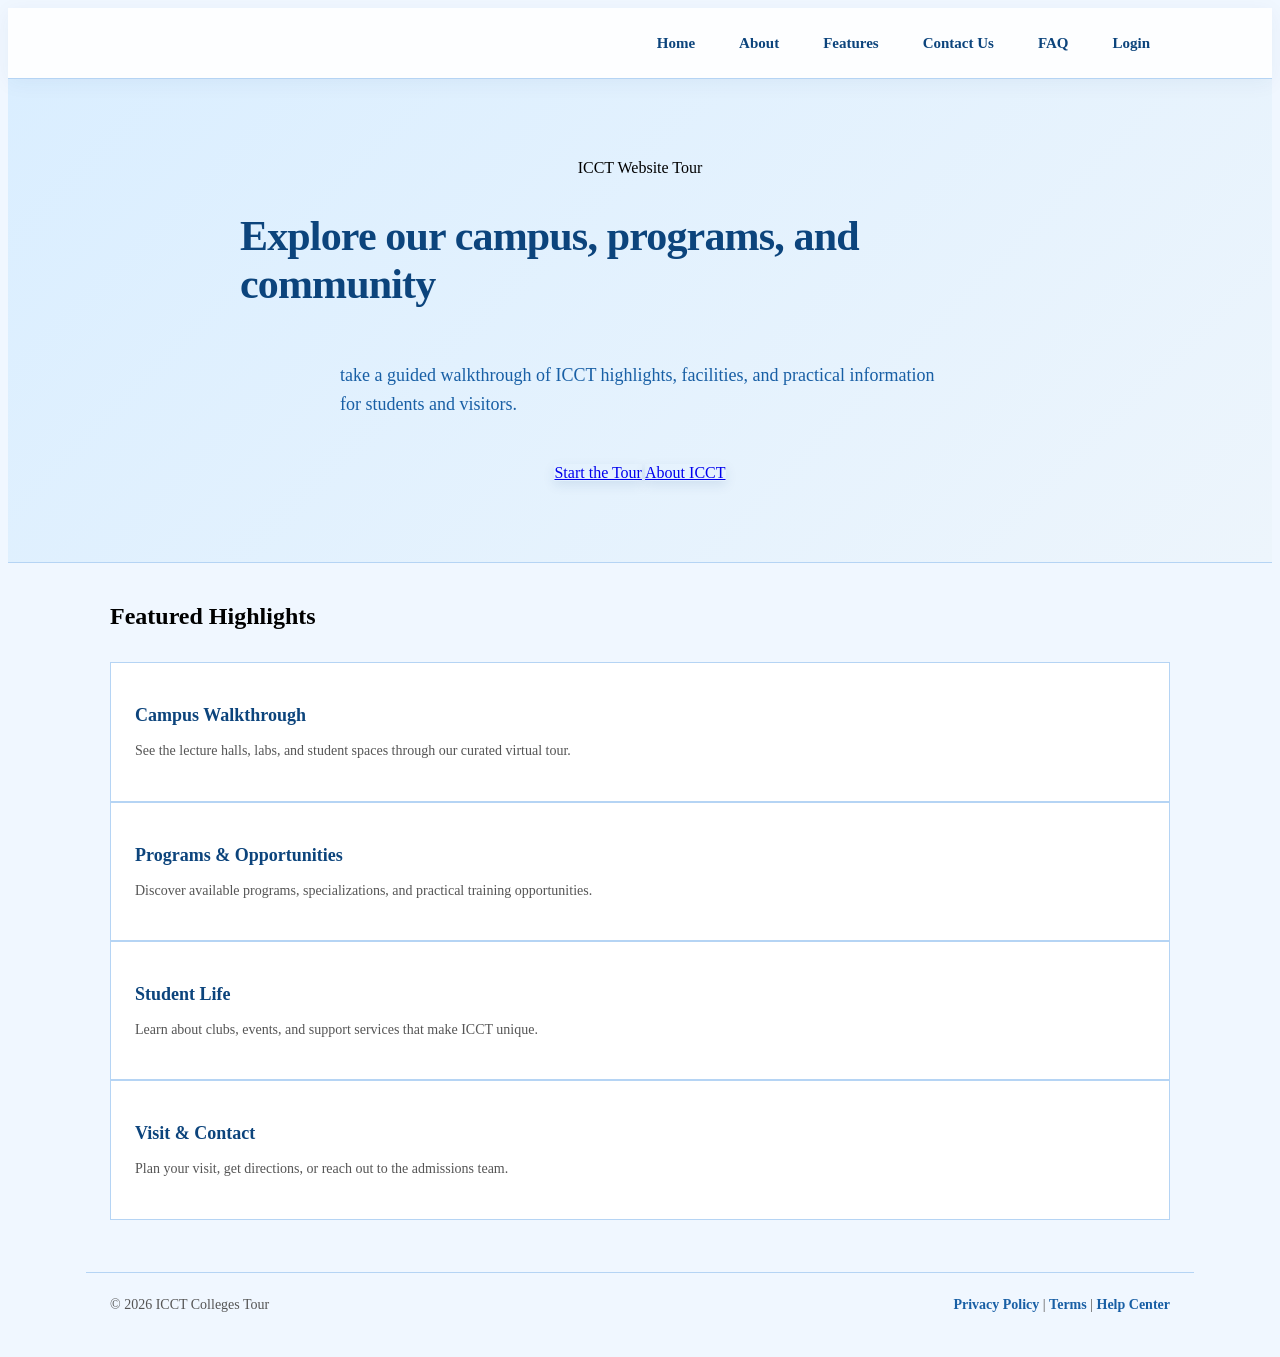
<file: index.html>
<!DOCTYPE html>
<html lang="en">
<head>
    <meta charset="UTF-8">
    <meta name="viewport" content="width=device-width, initial-scale=1.0">
    <title>ICCT Website Tour - Home</title>
    <link rel="stylesheet" href="layout.css">
</head>
<body>

    <div class="page-shell">

        <header class="topbar">
            <nav class="nav" aria-label="Main navigation">
                <a href="index.html">Home</a>
                <a href="about.html">About</a>
                <a href="features.html">Features</a>
                <a href="Contact.html">Contact Us</a>
                <a href="faq.html">FAQ</a>
                <a href="login.html">Login</a>
            </nav>
        </header>

        <section class="hero" role="banner">
            <span class="eyebrow">ICCT Website Tour</span>
            <h1>Explore our campus, programs, and community</h1>
            <p>take a guided walkthrough of ICCT highlights, facilities, and practical information for students and visitors.</p>
            <div class="hero-actions">
                <a class="button primary" href="features.html">Start the Tour</a>
                <a class="button secondary" href="about.html">About ICCT</a>
            </div>
        </section>

        <main>
            <section class="section page-card">
                <div class="section-heading"><h2>Featured Highlights</h2></div>
                <div class="cards-grid">
                    <article class="card">
                        <h3>Campus Walkthrough</h3>
                        <p>See the lecture halls, labs, and student spaces through our curated virtual tour.</p>
                    </article>
                    <article class="card">
                        <h3>Programs & Opportunities</h3>
                        <p>Discover available programs, specializations, and practical training opportunities.</p>
                    </article>
                    <article class="card">
                        <h3>Student Life</h3>
                        <p>Learn about clubs, events, and support services that make ICCT unique.</p>
                    </article>
                    <article class="card">
                        <h3>Visit & Contact</h3>
                        <p>Plan your visit, get directions, or reach out to the admissions team.</p>
                    </article>
                </div>
            </section>
        </main>

        <footer>
            <p>&copy; 2026 ICCT Colleges Tour</p>
            <p><a href="privacy.html">Privacy Policy</a> | <a href="terms.html">Terms</a> | <a href="helpcenter.html">Help Center</a></p>
        </footer>

    </div>

</body>
</html>
</file>
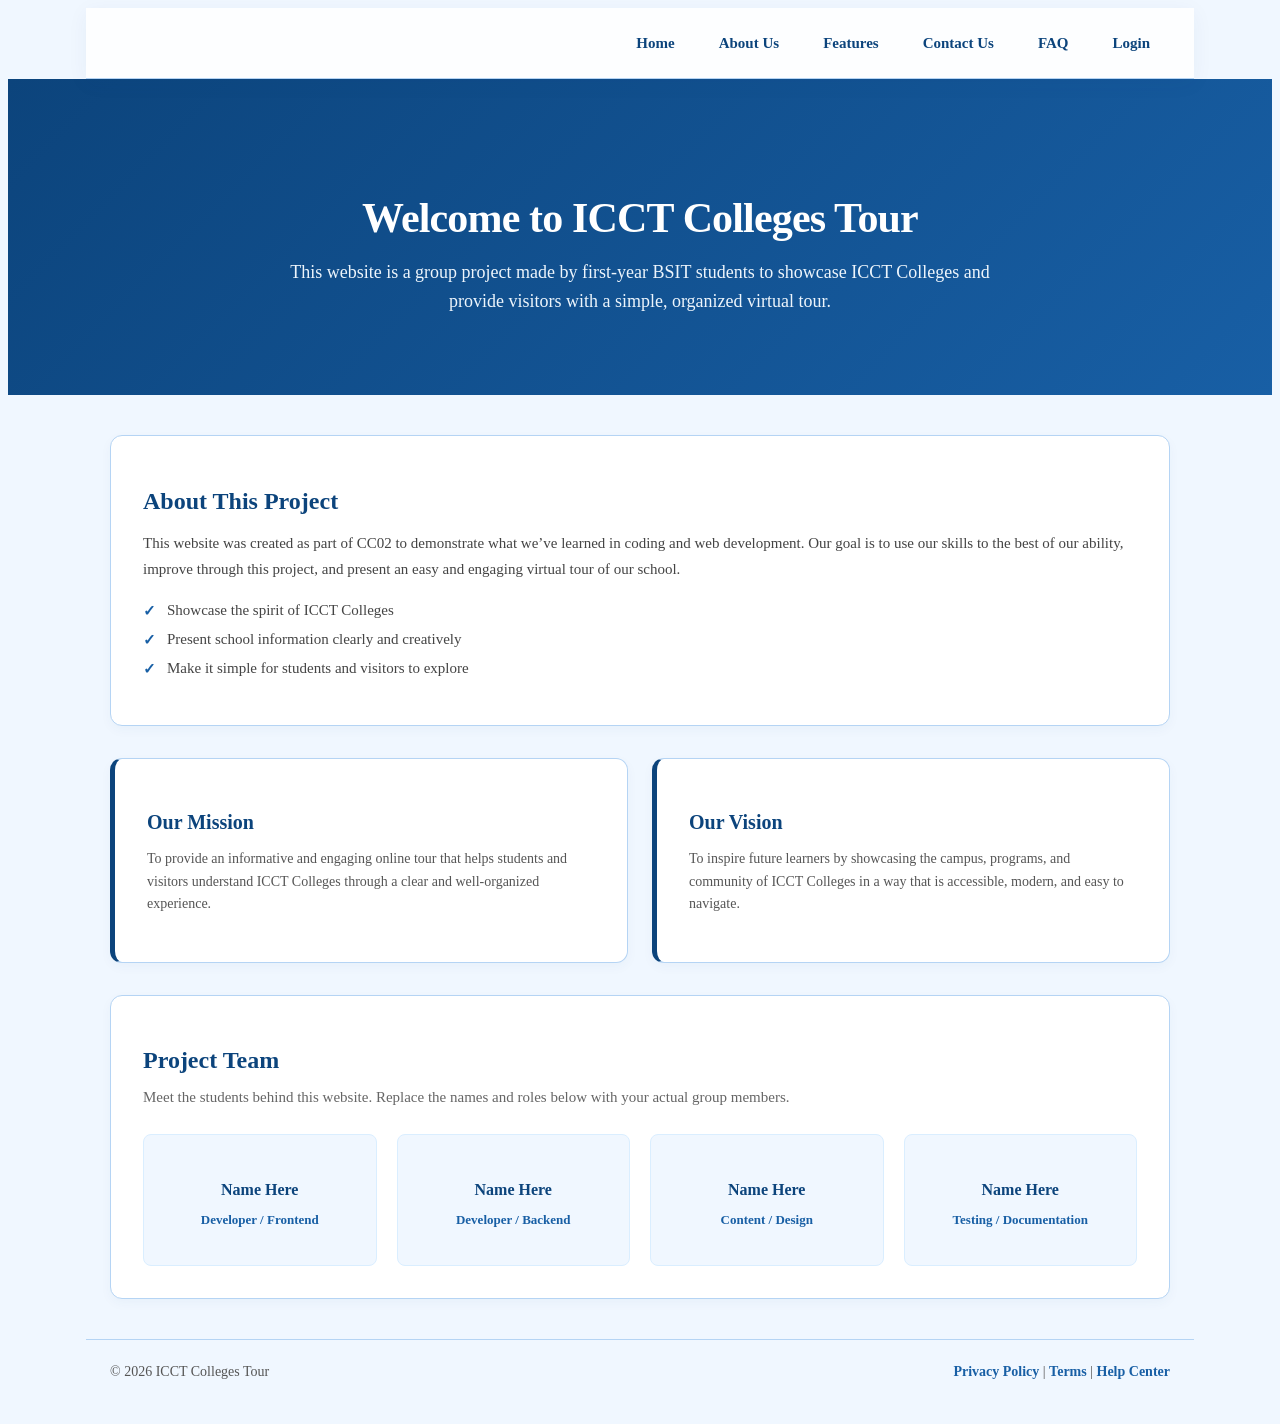
<file: about.html>
<!DOCTYPE html>
<html lang="en">
<head>
    <meta charset="UTF-8">
    <meta name="viewport" content="width=device-width, initial-scale=1.0">
    <title>About Us</title>
    <link rel="stylesheet" href="layout.css">
</head>
<body>

    <nav>
        <a href="index.html">Home</a> 
        <a href="about.html">About Us</a> 
        <a href="features.html">Features</a> 
        <a href="Contact.html">Contact Us</a> 
        <a href="faq.html">FAQ</a> 
        <a href="login.html">Login</a>
    </nav>

    <section class="about-header">
        <h1>Welcome to ICCT Colleges Tour</h1>
        <p>
            This website is a group project made by first-year BSIT students to showcase ICCT Colleges and provide visitors with
            a simple, organized virtual tour.
        </p>
    </section>

    <div class="about-container">
        <section class="about-section">
            <h2>About This Project</h2>
            <p>
                This website was created as part of CC02 to demonstrate what we’ve learned in coding and web development.
                Our goal is to use our skills to the best of our ability, improve through this project, and present an easy and engaging
                virtual tour of our school.
            </p>
            <ul>
                <li>Showcase the spirit of ICCT Colleges</li>
                <li>Present school information clearly and creatively</li>
                <li>Make it simple for students and visitors to explore</li>
            </ul>
        </section>

        <section class="mission-vision" aria-label="Mission and Vision">
            <div class="mission-card">
                <h3>Our Mission</h3>
                <p>
                    To provide an informative and engaging online tour that helps students and visitors understand ICCT Colleges
                    through a clear and well-organized experience.
                </p>
            </div>

            <div class="vision-card">
                <h3>Our Vision</h3>
                <p>
                    To inspire future learners by showcasing the campus, programs, and community of ICCT Colleges in a way that is
                    accessible, modern, and easy to navigate.
                </p>
            </div>
        </section>

        <section class="team-section">
            <h2>Project Team</h2>
            <p>
                Meet the students behind this website. Replace the names and roles below with your actual group members.
            </p>

            <div class="team-grid">
                <div class="team-member">
                    <h4>Name Here</h4>
                    <p>Developer / Frontend</p>
                </div>
                <div class="team-member">
                    <h4>Name Here</h4>
                    <p>Developer / Backend</p>
                </div>
                <div class="team-member">
                    <h4>Name Here</h4>
                    <p>Content / Design</p>
                </div>
                <div class="team-member">
                    <h4>Name Here</h4>
                    <p>Testing / Documentation</p>
                </div>
            </div>
        </section>
    </div>

    <footer>
        <p>© 2026 ICCT Colleges Tour</p>
        <p><a href="privacy.html">Privacy Policy</a> | <a href="terms.html">Terms</a> | <a href="helpcenter.html">Help Center</a></p>
    </footer>
</body>
</html>
</file>
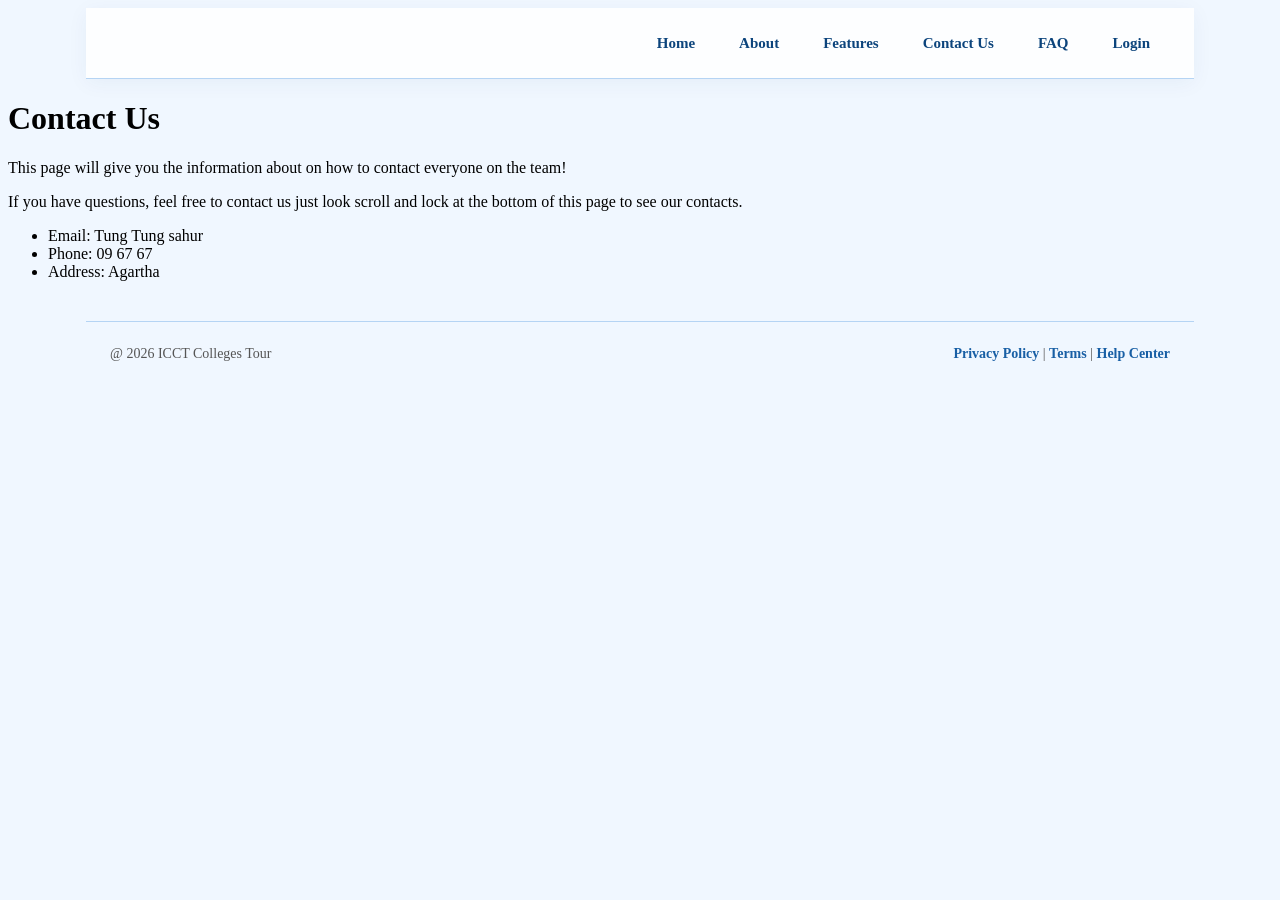
<file: Contact.html>
<!DOCTYPE html>
<html lang="en">
<head>
    <meta charset="UTF-8">
    <meta name="viewport" content="width=device-width, initial-scale=1.0">
    <title>Contact Us</title>
    <link rel="stylesheet" href="layout.css">
</head>
<body>
    <nav class="nav" aria-label="Main navigation">
        <a href="index.html">Home</a>
        <a href="about.html">About</a>
        <a href="features.html">Features</a>
        <a href="Contact.html">Contact Us</a>
        <a href="faq.html">FAQ</a>
         <a href="login.html">Login</a>
    </nav>


    <div>
        <h1>Contact Us</h1>

        <p>This page will give you the information about on how to contact everyone on the team!</p>

        <p>If you have questions, feel free to contact us
            just look scroll and lock at the bottom of this page to see our contacts.</p>
        
        <ul>
            <li>Email: Tung Tung sahur</li>
            <li>Phone: 09 67 67</li>
            <li>Address: Agartha</li>
        </ul>
    </div>

    <footer>
        <p>@ 2026 ICCT Colleges Tour</p>
        <p><a href="privacy.html">Privacy Policy</a> | <a href="terms.html">Terms</a> | <a href="helpcenter.html">Help Center</a></p>
    </footer>

</body>
</html>
</file>
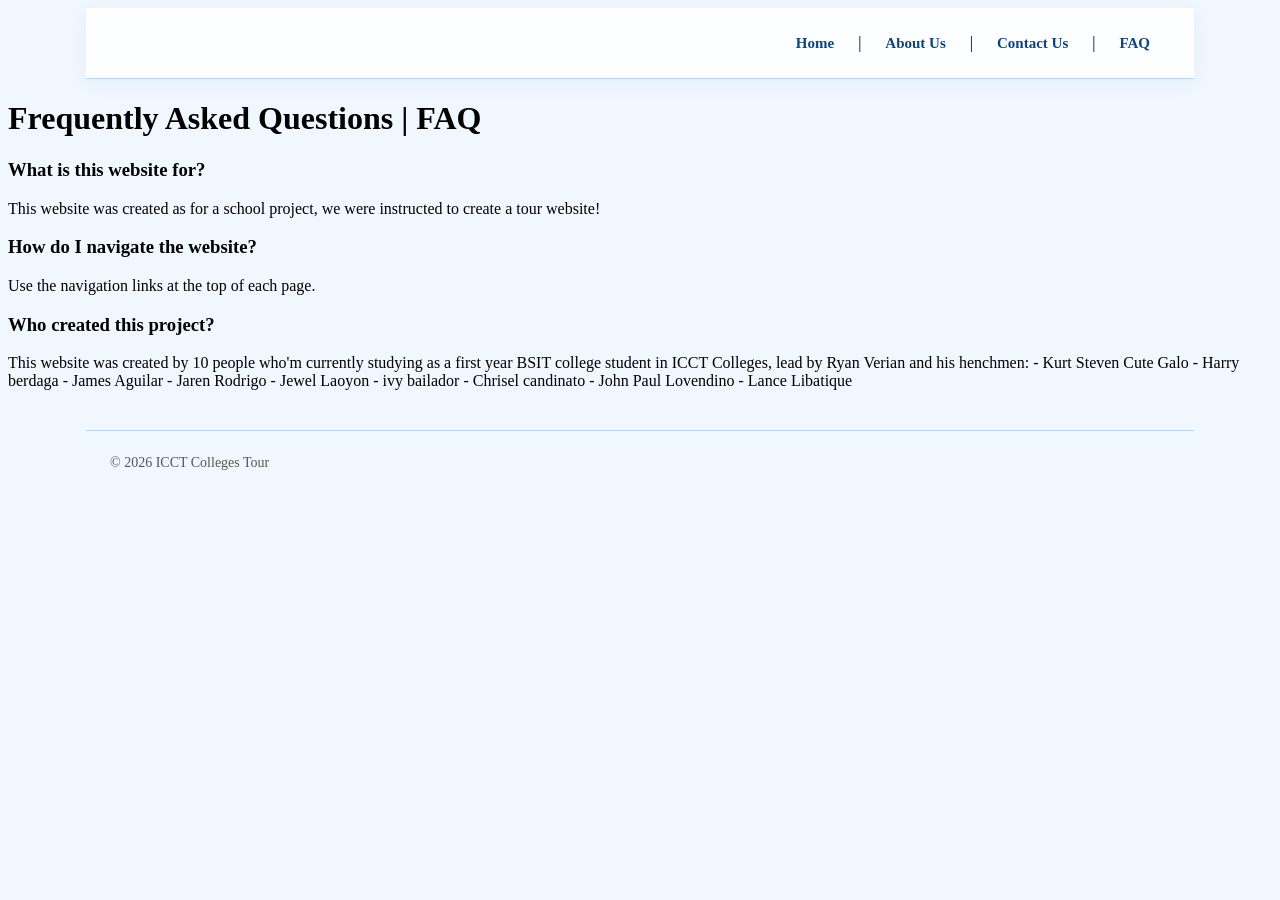
<file: faq.html>
<!DOCTYPE html>
<html lang="en">
<head>
    <meta charset="UTF-8">
    <meta name="viewport" content="width=device-width, initial-scale=1.0">
    <title>FAQ</title>
    <link rel="stylesheet" href="layout.css">
</head>
<body>

    <nav>
        <a href="index.html">Home</a> |
        <a href="about.html">About Us</a> |
        <a href="contact.html">Contact Us</a> |
        <a href="faq.html">FAQ</a>
    </nav>

    <div>
        <h1>Frequently Asked Questions | FAQ</h1>

        <h3>What is this website for?</h3>
        <p>This website was created as for a school project, we were instructed to create a tour website!</p>

        <h3>How do I navigate the website?</h3>
        <p>Use the navigation links at the top of each page.</p>

        <h3>Who created this project?</h3>
        <p>This website was created by 10 people who'm currently studying as a first year BSIT college student in ICCT Colleges,
         lead by Ryan Verian and his henchmen:
            
        - Kurt Steven Cute Galo
        - Harry berdaga
        - James Aguilar
        - Jaren Rodrigo
        - Jewel Laoyon
        - ivy bailador
        - Chrisel candinato
        - John Paul Lovendino
        - Lance Libatique</p>
    </div>

    <footer>
        <p>© 2026 ICCT Colleges Tour</p>
    </footer>

</body>
</html>
</file>
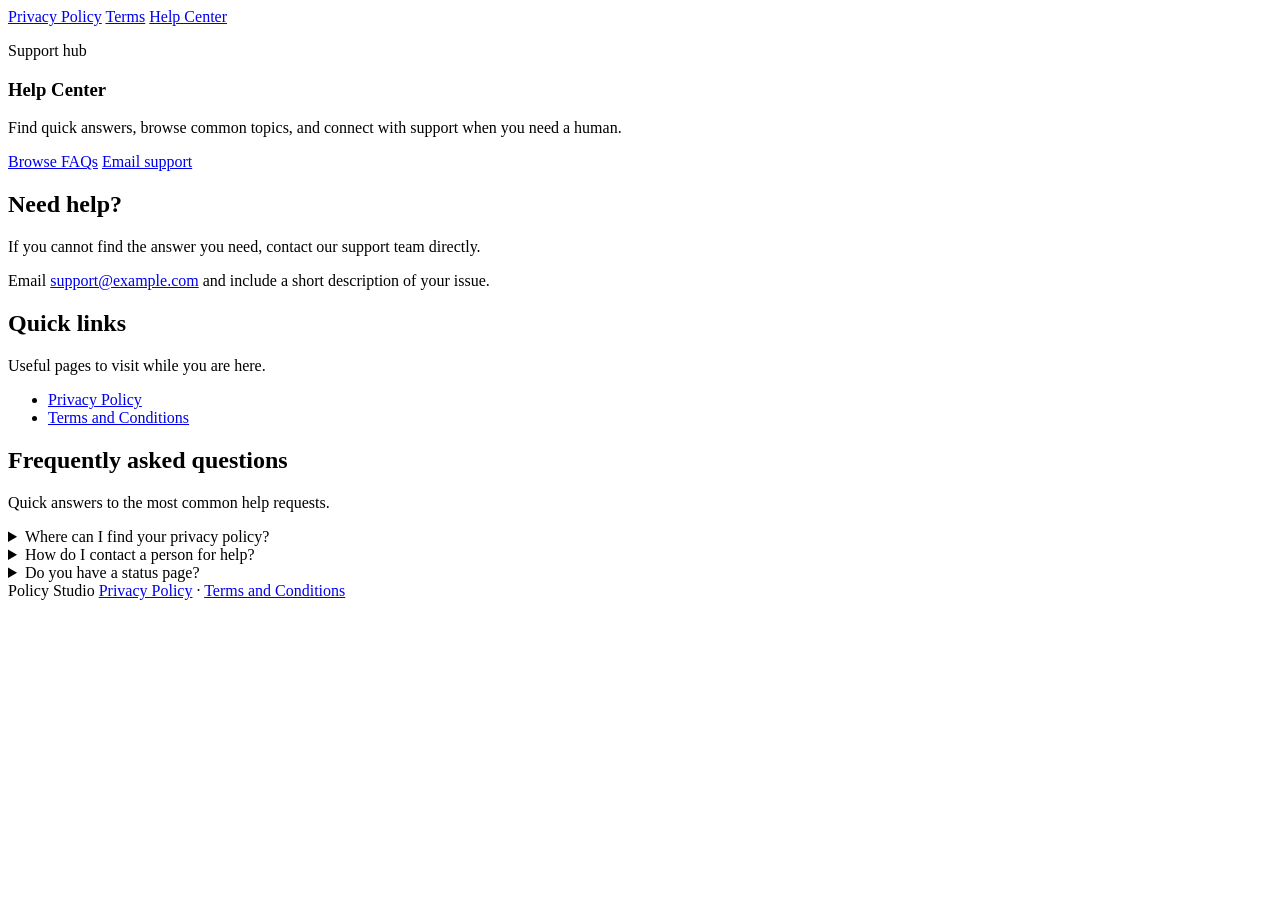
<file: helpcenter.html>
<!DOCTYPE html>
<html lang="en">
<head>
  <meta charset="UTF-8">
  <meta name="viewport" content="width=device-width, initial-scale=1.0">
  <title>Help Center</title>
  <meta name="description" content="Browse answers to common questions and support topics.">
</head>
<body>
  <article class="page-shell" aria-labelledby="help-title">
    <header class="topbar">
      <nav class="nav" aria-label="Primary">
        <a href="privacy.html">Privacy Policy</a>
        <a href="terms.html">Terms</a>
        <a href="helpcenter.html">Help Center</a>
      </nav>
    </header>

    <main id="main-content">
      <section class="hero" aria-labelledby="help-title">
        <p class="eyebrow">Support hub</p>
        <h1 id="help-title">Help Center</h1>
        <p>
          Find quick answers, browse common topics, and connect with support when you need a human.
        </p>
        <div class="hero-actions" role="group" aria-label="Primary actions">
          <a class="button primary" href="#faq">Browse FAQs</a>
          <a class="button secondary" href="mailto:support@example.com">Email support</a>
        </div>
      </section>

      <section class="section" aria-labelledby="help-needed-title">
        <header class="section-heading">
          <h2 id="help-needed-title">Need help?</h2>
          <p class="meta">If you cannot find the answer you need, contact our support team directly.</p>
        </header>
        <article class="panel">
          <p>Email <a class="inline-link" href="mailto:support@example.com">support@example.com</a> and include a short description of your issue.</p>
        </article>
      </section>

      <section class="section" aria-labelledby="quick-links-title">
        <header class="section-heading">
          <h2 id="quick-links-title">Quick links</h2>
          <p class="meta">Useful pages to visit while you are here.</p>
        </header>
        <article class="panel">
          <ul>
            <li><a class="inline-link" href="privacy.html">Privacy Policy</a></li>
            <li><a class="inline-link" href="terms.html">Terms and Conditions</a></li>
          </ul>
        </article>
      </section>

      <section class="section faq" id="faq" aria-labelledby="faq-title">
        <header class="section-heading">
          <h2 id="faq-title">Frequently asked questions</h2>
          <p class="meta">Quick answers to the most common help requests.</p>
        </header>
        <details>
          <summary>Where can I find your privacy policy?</summary>
          <p>The privacy policy is available from the navigation bar and the footer on every page, including this one.</p>
        </details>
        <details>
          <summary>How do I contact a person for help?</summary>
          <p>Email <a class="inline-link" href="mailto:support@example.com">support@example.com</a> and include a short description of the issue plus any relevant screenshots.</p>
        </details>
        <details>
          <summary>Do you have a status page?</summary>
          <p>If you experience downtime, check with the support team. A status page can be added later if you need one.</p>
        </details>
      </section>
    </main>

    <footer class="footer">
      <span>Policy Studio</span>
      <span><a class="inline-link" href="privacy.html">Privacy Policy</a> · <a class="inline-link" href="terms.html">Terms and Conditions</a></span>
    </footer>
  </article>
</body>
</html>
</file>
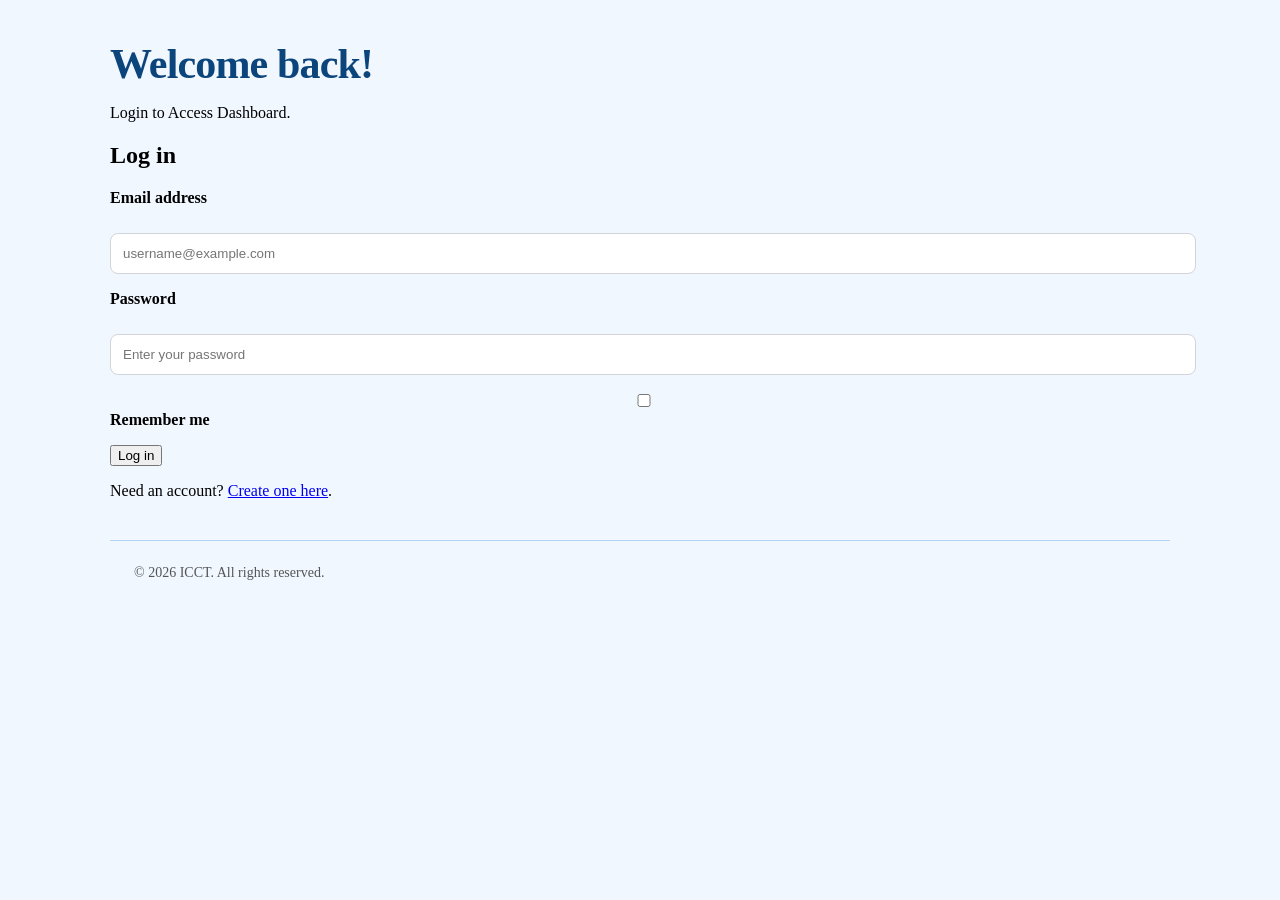
<file: login.html>
<!DOCTYPE html>
<html lang="en">
<head>
  <meta charset="UTF-8" />
  <meta name="viewport" content="width=device-width, initial-scale=1.0" />
  <title>Login</title>
  <link rel="stylesheet" href="layout.css">
</head>
<body>
  <main>
    <header>
      <h1>Welcome back!</h1>
      <p>Login to Access Dashboard.</p>
    </header>

    <section>
      <h2>Log in</h2>
      <form action="dashboard.html" method="get">
        <p>
          <label for="email">Email address</label><br />
          <input type="email" id="email" name="email" placeholder="username@example.com" required />
        </p>

        <p>
          <label for="password">Password</label><br />
          <input type="password" id="password" name="password" placeholder="Enter your password" required />
        </p>

        <p>
          <input type="checkbox" id="remember" name="remember" />
          <label for="remember">Remember me</label>
        </p>

        <p>
          <button type="submit">Log in</button>
        </p>
      </form>
    </section>

    <aside>
      <p>Need an account? <a href="signup.html">Create one here</a>.</p>
      <p id="error-message" style="color: red; font-weight: bold;"></p>

<form action="dashboard.html" method="get">
  </form>

<script src="auth.js"></script>
</body>
    </aside>

    <footer>
      <p>&copy; 2026 ICCT. All rights reserved.</p>
    </footer>
  </main>
</body>
</html>
</file>
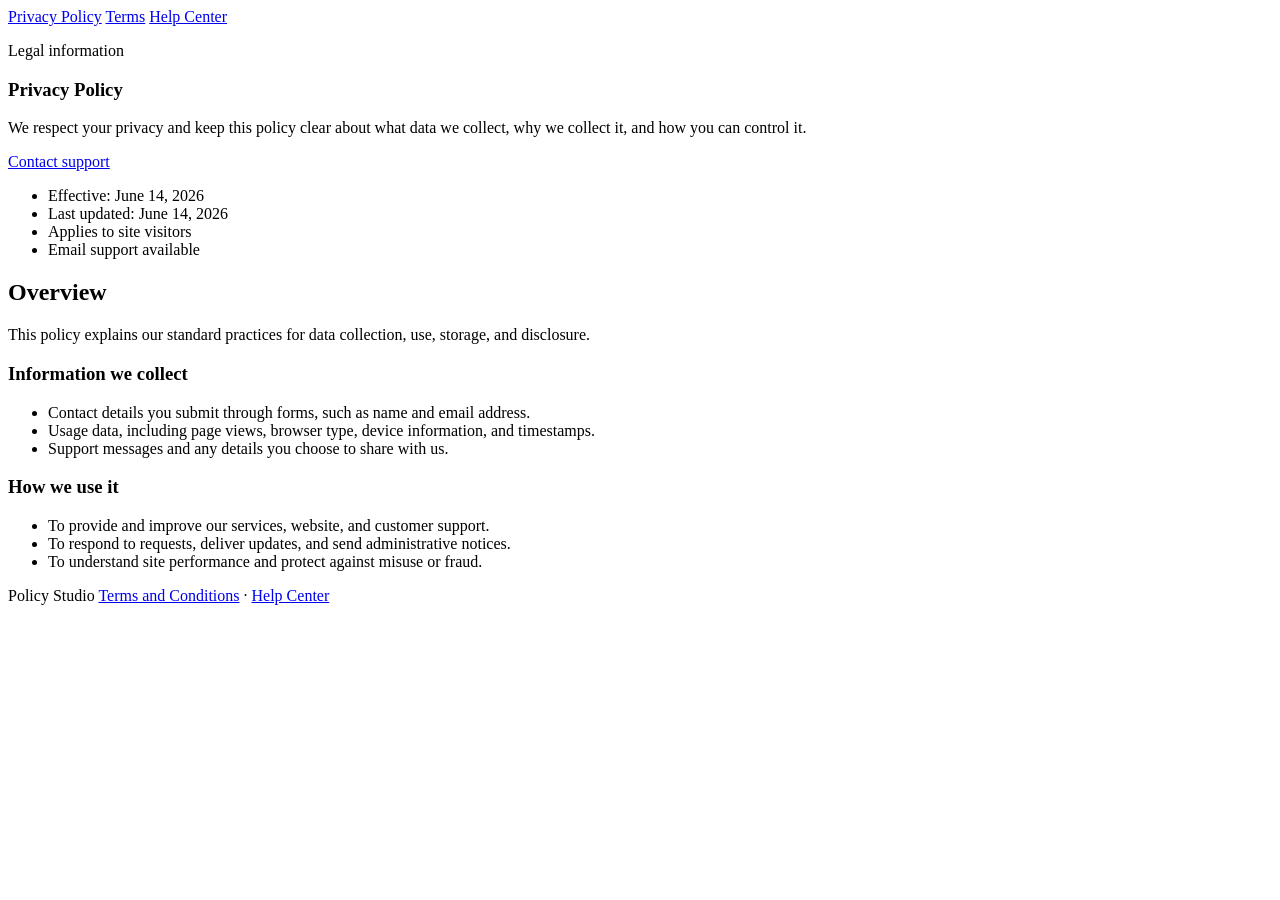
<file: privacy.html>
<!DOCTYPE html>
<html lang="en">
<head>
  <meta charset="UTF-8">
  <meta name="viewport" content="width=device-width, initial-scale=1.0">
  <title>Privacy Policy</title>
  <meta name="description" content="Read how we collect, use, and protect your personal information.">
</head>
<body>
  <article class="page-shell" aria-labelledby="policy-title">
    <header class="topbar">
      <nav class="nav" aria-label="Primary">
        <a href="privacy.html">Privacy Policy</a>
        <a href="terms.html">Terms</a>
        <a href="helpcenter.html">Help Center</a>
      </nav>
    </header>

    <main id="main-content">
      <section class="hero" aria-labelledby="policy-title">
        <p class="eyebrow">Legal information</p>
        <h1 id="policy-title">Privacy Policy</h1>
        <p>
          We respect your privacy and keep this policy clear about what data we collect,
          why we collect it, and how you can control it.
        </p>
        <div class="hero-actions" role="group" aria-label="Primary actions">
          <a class="button primary" href="helpcenter.html">Contact support</a>
        </div>
        <ul class="meta-list" aria-label="Policy highlights">
          <li class="meta-pill">Effective: June 14, 2026</li>
          <li class="meta-pill">Last updated: June 14, 2026</li>
          <li class="meta-pill">Applies to site visitors</li>
          <li class="meta-pill">Email support available</li>
        </ul>
      </section>

      <section class="section" id="overview" aria-labelledby="overview-title">
        <header class="section-heading">
          <h2 id="overview-title">Overview</h2>
          <p class="meta">This policy explains our standard practices for data collection, use, storage, and disclosure.</p>
        </header>
        <div class="grid columns-2">
          <article class="card">
            <h3>Information we collect</h3>
            <ul>
              <li>Contact details you submit through forms, such as name and email address.</li>
              <li>Usage data, including page views, browser type, device information, and timestamps.</li>
              <li>Support messages and any details you choose to share with us.</li>
            </ul>
          </article>
          <article class="card">
            <h3>How we use it</h3>
            <ul>
              <li>To provide and improve our services, website, and customer support.</li>
              <li>To respond to requests, deliver updates, and send administrative notices.</li>
              <li>To understand site performance and protect against misuse or fraud.</li>
            </ul>
          </article>
        </div>
      </section>
    </main>

    <footer class="footer">
      <span>Policy Studio</span>
      <span><a class="inline-link" href="terms.html">Terms and Conditions</a> · <a class="inline-link" href="helpcenter.html">Help Center</a></span>
    </footer>
  </article>
</body>
</html>
</file>
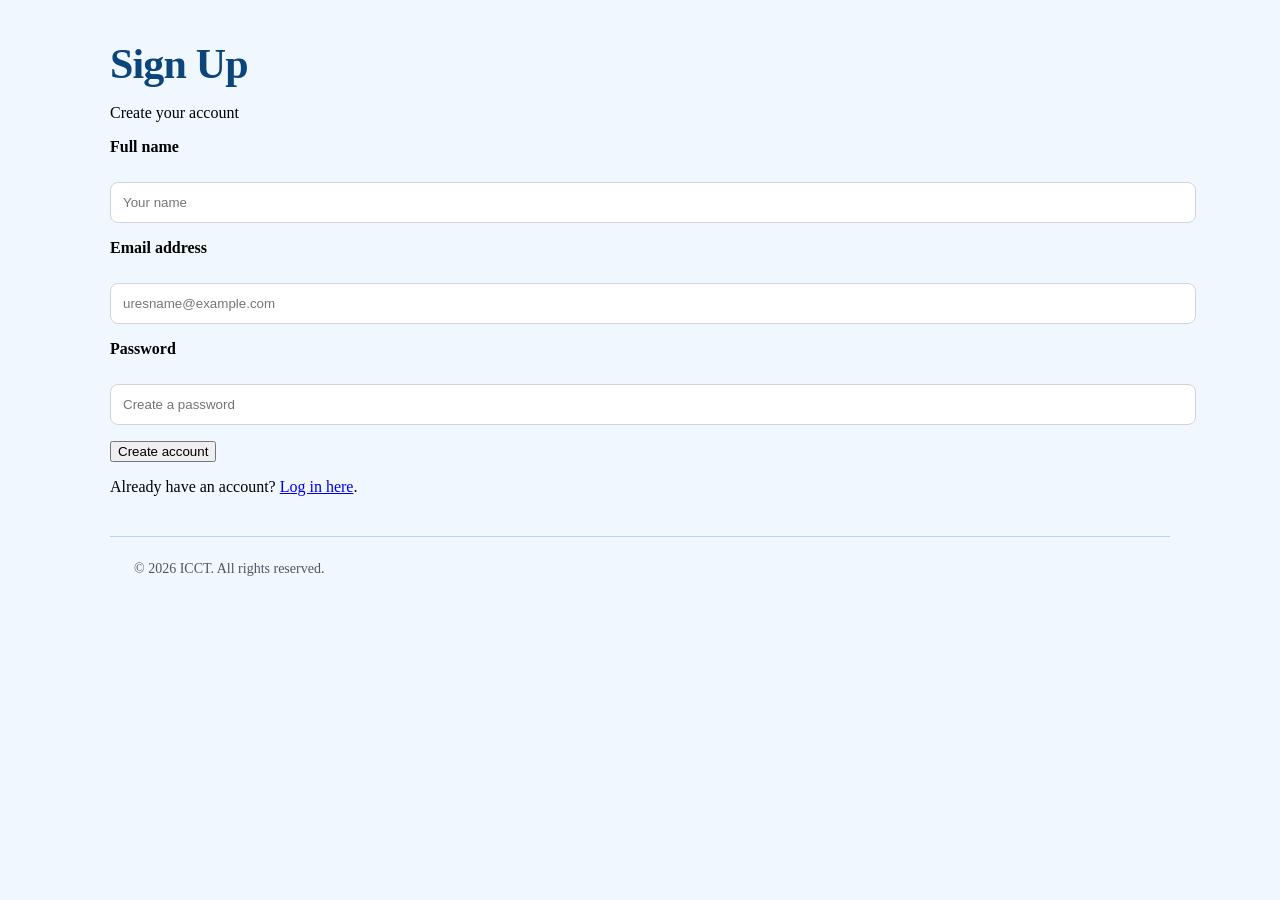
<file: signup.html>
<!DOCTYPE html>
<html lang="en">
<head>
  <meta charset="UTF-8" />
  <meta name="viewport" content="width=device-width, initial-scale=1.0" />
  <title>Sign Up</title>
  <link rel="stylesheet" href="layout.css">
</head>
<body>
  <main>
    <header>
      <h1>Sign Up</h1>
      <P>Create your account</P>
    </header>

    <section>
      <form action="login.html" method="get">
        <p>
          <label for="name">Full name</label><br />
          <input type="text" id="name" name="name" placeholder="Your name" required />
        </p>

        <p>
          <label for="signup-email">Email address</label><br />
          <input type="email" id="signup-email" name="signup-email" placeholder="uresname@example.com" required />
        </p>

        <p>
          <label for="signup-password">Password</label><br />
          <input type="password" id="signup-password" name="signup-password" placeholder="Create a password" required />
        </p>

        <p>
          <button type="submit">Create account</button>
        </p>
      </form>
    </section>

    <aside>
      <p>Already have an account? <a href="login.html">Log in here</a>.</p>
      <p id="error-message" style="color: red; font-weight: bold;"></p>

<form action="login.html" method="get">
  </form>

<script src="auth.js"></script>
</body>
    </aside>

    <footer>
      <p>&copy; 2026 ICCT. All rights reserved.</p>
    </footer>
  </main>
</body>
</html>
</file>
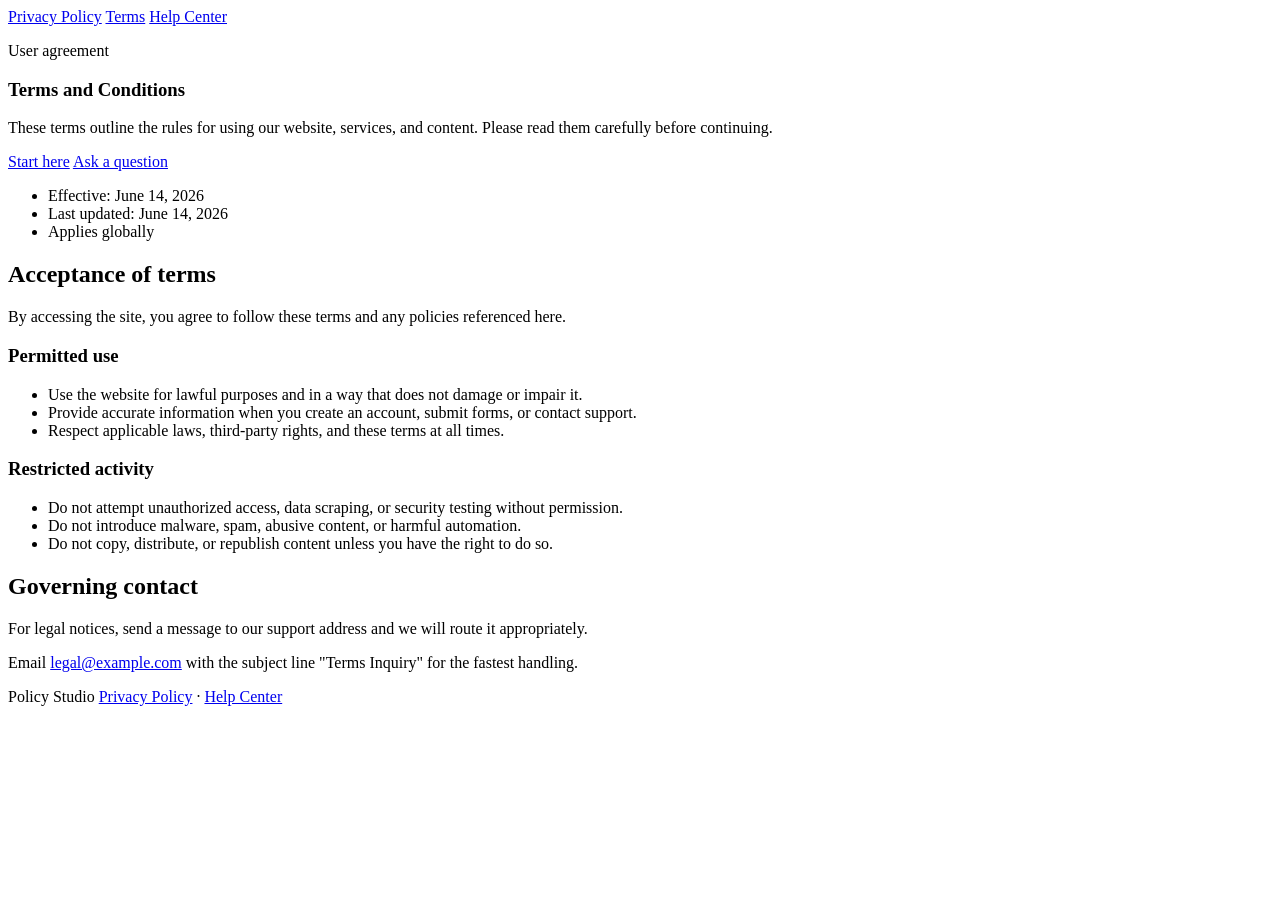
<file: terms.html>
<!DOCTYPE html>
<html lang="en">
<head>
  <meta charset="UTF-8">
  <meta name="viewport" content="width=device-width, initial-scale=1.0">
  <title>Terms and Conditions</title>
  <meta name="description" content="Review the terms and conditions for using our website and services.">
</head>
<body>
  <article class="page-shell" aria-labelledby="terms-title">
    <header class="topbar">
      <nav class="nav" aria-label="Primary">
        <a href="privacy.html">Privacy Policy</a>
        <a href="terms.html">Terms</a>
        <a href="helpcenter.html">Help Center</a>
      </nav>
    </header>

    <main id="main-content">
      <section class="hero" aria-labelledby="terms-title">
        <p class="eyebrow">User agreement</p>
        <h1 id="terms-title">Terms and Conditions</h1>
        <p>
          These terms outline the rules for using our website, services, and content.
          Please read them carefully before continuing.
        </p>
        <div class="hero-actions" role="group" aria-label="Primary actions">
          <a class="button primary" href="#acceptance">Start here</a>
          <a class="button secondary" href="helpcenter.html">Ask a question</a>
        </div>
        <ul class="meta-list" aria-label="Policy highlights">
          <li class="meta-pill">Effective: June 14, 2026</li>
          <li class="meta-pill">Last updated: June 14, 2026</li>
          <li class="meta-pill">Applies globally</li>
        </ul>
      </section>

      <section class="section" id="acceptance" aria-labelledby="acceptance-title">
        <header class="section-heading">
          <h2 id="acceptance-title">Acceptance of terms</h2>
          <p class="meta">By accessing the site, you agree to follow these terms and any policies referenced here.</p>
        </header>
        <div class="grid columns-2">
          <article class="card">
            <h3>Permitted use</h3>
            <ul>
              <li>Use the website for lawful purposes and in a way that does not damage or impair it.</li>
              <li>Provide accurate information when you create an account, submit forms, or contact support.</li>
              <li>Respect applicable laws, third-party rights, and these terms at all times.</li>
            </ul>
          </article>
          <article class="card">
            <h3>Restricted activity</h3>
            <ul>
              <li>Do not attempt unauthorized access, data scraping, or security testing without permission.</li>
              <li>Do not introduce malware, spam, abusive content, or harmful automation.</li>
              <li>Do not copy, distribute, or republish content unless you have the right to do so.</li>
            </ul>
          </article>
        </div>
      </section>

      <section class="section" aria-labelledby="contact-title">
        <header class="section-heading">
          <h2 id="contact-title">Governing contact</h2>
          <p class="meta">For legal notices, send a message to our support address and we will route it appropriately.</p>
        </header>
        <article class="panel">
          <p>Email <a class="inline-link" href="mailto:legal@example.com">legal@example.com</a> with the subject line "Terms Inquiry" for the fastest handling.</p>
        </article>
      </section>
    </main>

    <footer class="footer">
      <span>Policy Studio</span>
      <span><a class="inline-link" href="privacy.html">Privacy Policy</a> · <a class="inline-link" href="helpcenter.html">Help Center</a></span>
    </footer>
  </article>
</body>
</html>
</file>
<file: layout.css>
body, 
.page-shell, 
main {
  background-color: #f0f7ff !important;
}

.hero {
  background: linear-gradient(135deg, #daeeff 0%, #edf5fc 100%);
  padding: 80px 24px;
  display: flex;
  flex-direction: column;
  align-items: center;
  justify-content: center;
  border-bottom: 1px solid #B5D4F4;
}

.hero h1 {
  max-width: 800px;
  font-size: 42px;
  font-weight: 800;
  letter-spacing: -0.02em;
  color: #0C447C;
}

.hero p {
  max-width: 600px;
  font-size: 18px;
  line-height: 1.6;
  color: #185FA5;
}

.hero-actions {
  margin-top: 28px;
}

.button {
  box-shadow: 0 4px 12px rgba(12, 68, 124, 0.1);
}

.button:hover {
  background-color: #185FA5;
}

.button.primary:hover {
  background-color: #185FA5;
}

.button.secondary:hover {
  background-color: #f0f7ff;
}

.cards-grid {
  gap: 24px;
  padding: 12px 0;
}

.card {
  background-color: #ffffff;
  border: 1px solid #B5D4F4;
  padding: 24px;
}

.card:hover {
  border-color: #185FA5;
  box-shadow: 0 12px 24px rgba(12, 68, 124, 0.12);
}

.card h3 {
  font-size: 18px;
  margin-bottom: 10px;
  position: relative;
  color: #0C447C;
}

.card p {
  font-size: 14px;
  color: #555555;
  line-height: 1.6;
}

.topbar, 
body > nav {
  background: rgba(255, 255, 255, 0.85);
  backdrop-filter: blur(12px);
  -webkit-backdrop-filter: blur(12px);
  position: sticky;
  top: 0;
  z-index: 1000;
  box-shadow: 0 4px 20px rgba(12, 68, 124, 0.05);
  border-bottom: 1px solid #B5D4F4;
  padding: 0 24px;
}

.nav, 
body > nav {
  max-width: 1060px;
  margin: 0 auto;
  height: 70px;
  display: flex;
  justify-content: flex-end;
  align-items: center;
  gap: 4px;
}

.nav a, 
body > nav a {
  color: #0C447C;
  font-size: 15px;
  font-weight: 600;
  padding: 8px 16px;
  margin: 0 4px;
  position: relative;
  text-decoration: none;
}

.nav a::after, 
body > nav a::after {
  content: '';
  position: absolute;
  bottom: 0;
  left: 50%;
  width: 0;
  height: 2px;
  background-color: #185FA5;
}

.nav a:hover, 
body > nav a:hover {
  color: #185FA5;
  text-decoration: none;
}

.nav a:hover::after, 
body > nav a:hover::after {
  width: 100%;
  left: 0;
}

.nav a.active, 
body > nav a.active {
  color: #ffffff !important;
  background-color: #0C447C;
  border-radius: 6px;
  box-shadow: 0 4px 12px rgba(12, 68, 124, 0.2);
}

.nav a.active::after, 
body > nav a.active::after {
  display: none;
}

.about-header {
  background: linear-gradient(135deg, #0C447C 0%, #185FA5 100%);
  color: #ffffff;
  padding: 80px 24px;
  text-align: center;
}

.about-header h1 {
  font-size: 42px;
  font-weight: 800;
  margin-bottom: 16px;
  letter-spacing: -0.02em;
}

.about-header p {
  max-width: 750px;
  font-size: 18px;
  margin: 0 auto;
  line-height: 1.6;
  color: #edf5fc;
}

.about-container {
  max-width: 1060px;
  margin: 40px auto;
  padding: 0 24px;
}

.about-section {
  background: #ffffff;
  border: 1px solid #B5D4F4;
  border-radius: 12px;
  padding: 32px;
  margin-bottom: 32px;
  box-shadow: 0 4px 12px rgba(12, 68, 124, 0.04);
}

.about-section h2 {
  font-size: 24px;
  color: #0C447C;
  margin-bottom: 16px;
}

.about-section p {
  font-size: 15px;
  color: #444444;
  line-height: 1.7;
  margin-bottom: 20px;
}

.about-section ul {
  list-style-type: none;
  padding-left: 0;
}

.about-section ul li {
  font-size: 15px;
  color: #444444;
  margin-bottom: 12px;
  position: relative;
  padding-left: 24px;
}

.about-section ul li::before {
  content: "✓";
  position: absolute;
  left: 0;
  color: #185FA5;
  font-weight: bold;
}

.mission-vision {
  display: grid;
  grid-template-columns: 1fr 1fr;
  gap: 24px;
  margin-bottom: 32px;
}

.mission-card, .vision-card {
  background: #ffffff;
  border: 1px solid #B5D4F4;
  border-left: 5px solid #0C447C;
  border-radius: 12px;
  padding: 32px;
  box-shadow: 0 4px 12px rgba(12, 68, 124, 0.04);
}

.mission-card h3, .vision-card h3 {
  font-size: 20px;
  color: #0C447C;
  margin-bottom: 12px;
}

.mission-card p, .vision-card p {
  font-size: 14px;
  color: #555555;
  line-height: 1.6;
}

.team-section {
  background: #ffffff;
  border: 1px solid #B5D4F4;
  border-radius: 12px;
  padding: 32px;
  margin-bottom: 40px;
  box-shadow: 0 4px 12px rgba(12, 68, 124, 0.04);
}

.team-section h2 {
  font-size: 24px;
  color: #0C447C;
  margin-bottom: 8px;
}

.team-section > p {
  font-size: 15px;
  color: #666666;
  margin-bottom: 28px;
}

.team-grid {
  display: grid;
  grid-template-columns: repeat(auto-fit, minmax(220px, 1fr));
  gap: 20px;
}

.team-member {
  background: #f0f7ff;
  border: 1px solid #daeeff;
  border-radius: 8px;
  padding: 24px;
  text-align: center;
}

.team-member:hover {
  box-shadow: 0 8px 20px rgba(12, 68, 124, 0.1);
  border-color: #B5D4F4;
}

.team-member h4 {
  font-size: 16px;
  color: #0C447C;
  margin-bottom: 6px;
}

.team-member p {
  font-size: 13px;
  color: #185FA5;
  font-weight: 600;
}

@media (max-width: 900px) {
  .hero h1, .about-header h1 {
    font-size: 34px;
  }
  .hero p, .about-header p {
    font-size: 16px;
  }
}

@media (max-width: 768px) {
  .mission-vision {
    grid-template-columns: 1fr;
    gap: 16px;
  }
}

@media (max-width: 700px) {
  .topbar, 
  body > nav {
    padding: 16px;
    background: #ffffff;
  }
  
  .nav, 
  body > nav {
    height: auto;
    flex-direction: column;
    gap: 8px;
    justify-content: center;
  }
  
  .nav a, 
  body > nav a {
    width: 100%;
    text-align: center;
    padding: 12px;
    margin: 0;
    border-radius: 6px;
  }

  .nav a::after, 
  body > nav a::after {
    display: none;
  }

  .nav a:hover, 
  body > nav a:hover {
    background-color: #f0f7ff;
  }

  .hero, .about-header {
    padding: 50px 20px;
  }

  .hero h1, .about-header h1 {
    font-size: 28px;
  }

  .cards-grid {
    gap: 16px;
  }

  .about-container {
    margin: 24px auto;
  }

  .about-section, .mission-card, .vision-card, .team-section {
    padding: 20px;
  }
}

main {
  max-width: 1060px;
  margin: 40px auto;
  padding: 0 24px;
}

main h1 {
  font-size: 42px;
  font-weight: 800;
  letter-spacing: -0.02em;
  color: #0C447C;
  margin-bottom: 8px;
}

main .intro {
  font-size: 18px;
  line-height: 1.6;
  color: #185FA5;
  margin-bottom: 32px;
}

.grid {
  display: grid;
  grid-template-columns: repeat(auto-fit, minmax(300px, 1fr));
  gap: 24px;
  margin-bottom: 40px;
}

.card h2 {
  font-size: 24px;
  color: #0C447C;
  margin-top: 0;
  margin-bottom: 12px;
}

.map-card iframe {
  width: 100%;
  height: 250px;
  border: 1px solid #B5D4F4;
  border-radius: 8px;
  margin-top: 12px;
}

footer {
  max-width: 1060px;
  margin: 40px auto 20px auto;
  padding: 24px;
  border-top: 1px solid #B5D4F4;
  display: flex;
  justify-content: space-between;
  align-items: center;
  flex-wrap: wrap;
  gap: 12px;
}

footer p {
  font-size: 14px;
  color: #555555;
  margin: 0;
}

footer a {
  color: #185FA5;
  text-decoration: none;
  font-weight: 600;
}

footer a:hover {
  text-decoration: underline;
}

@media (max-width: 700px) {
  main h1 {
    font-size: 28px;
  }
  main .intro {
    font-size: 16px;
  }
  .grid {
    grid-template-columns: 1fr;
    gap: 16px;
  }
  footer {
    flex-direction: column;
    text-align: center;
  }
}


.login-container,
.signup-container{

    max-width:450px;
    margin:50px auto;
    padding:30px;

    background:#fff;

    border-radius:12px;

    box-shadow:0 4px 12px rgba(0,0,0,.1);
}

.login-container h2,
.signup-container h2{

    text-align:center;

    margin-bottom:25px;
}

.form-group{

    margin-bottom:18px;
}

label{

    display:block;

    margin-bottom:8px;

    font-weight:600;
}

input{

    width:100%;

    padding:12px;

    border:1px solid #d1d5db;

    border-radius:8px;

    outline:none;
}

input:focus{

    border-color:#2563eb;
}
</file>
